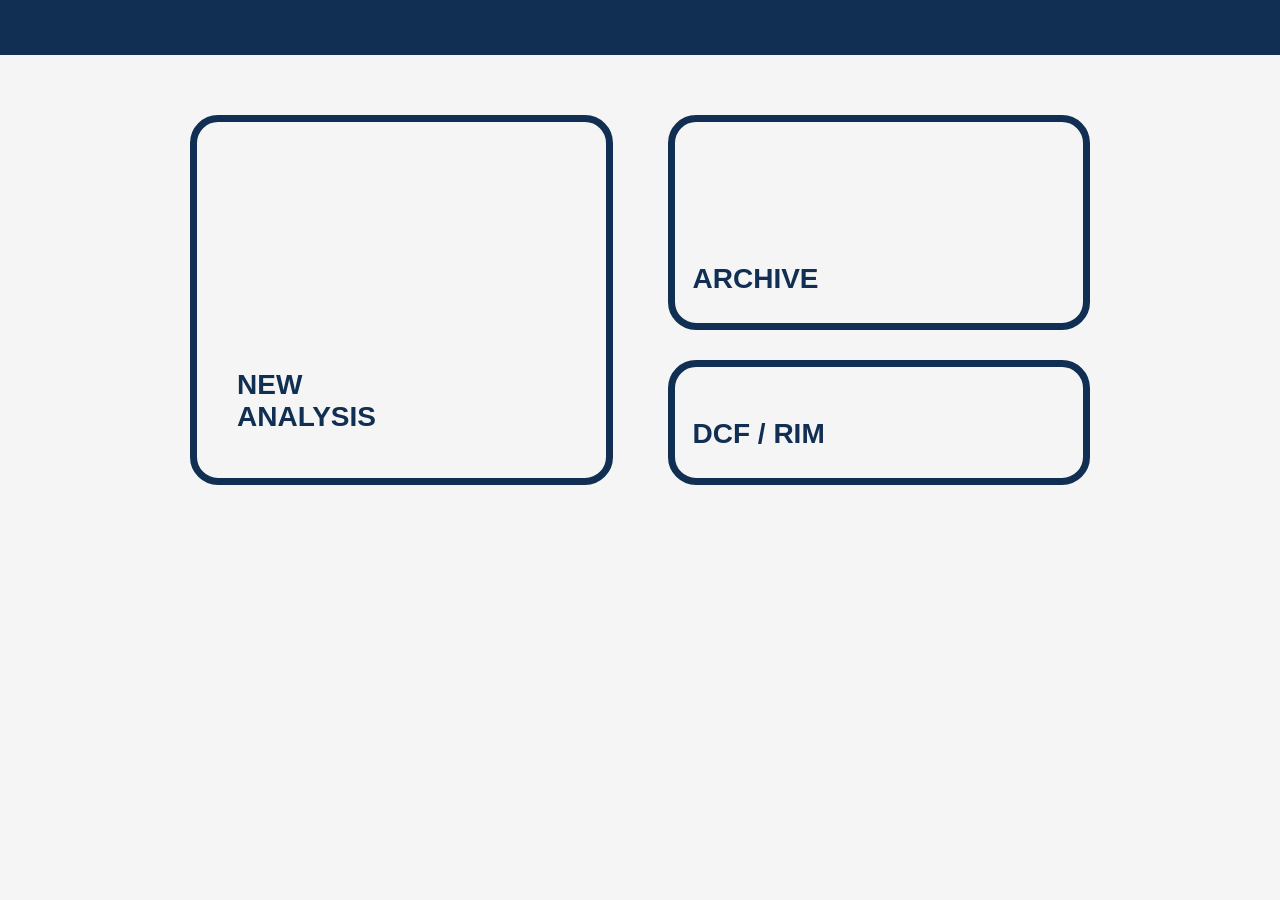
<file: index.html>
<!DOCTYPE html>
<html lang="en">
<head>
  <meta charset="UTF-8" />
  <meta name="viewport" content="width=device-width, initial-scale=1.0" />

  <title>Company Value Evaluation Program</title>

  <link rel="stylesheet" href="home.css" />
</head>

<body>
  <header class="top-bar"></header>

  <main class="home-container">
    <button
      type="button"
      id="newAnalysisButton"
      class="home-card new-analysis-card"
    >
      <span>NEW</span>
      <span>ANALYSIS</span>
    </button>

    <section class="right-card-container">
      <button
        type="button"
        id="archiveButton"
        class="home-card archive-card"
      >
        ARCHIVE
      </button>

      <button
        type="button"
        id="dcfRimButton"
        class="home-card dcf-rim-card"
      >
        DCF / RIM
      </button>
    </section>
  </main>

  <script src="home.js"></script>
</body>
</html>
</file>
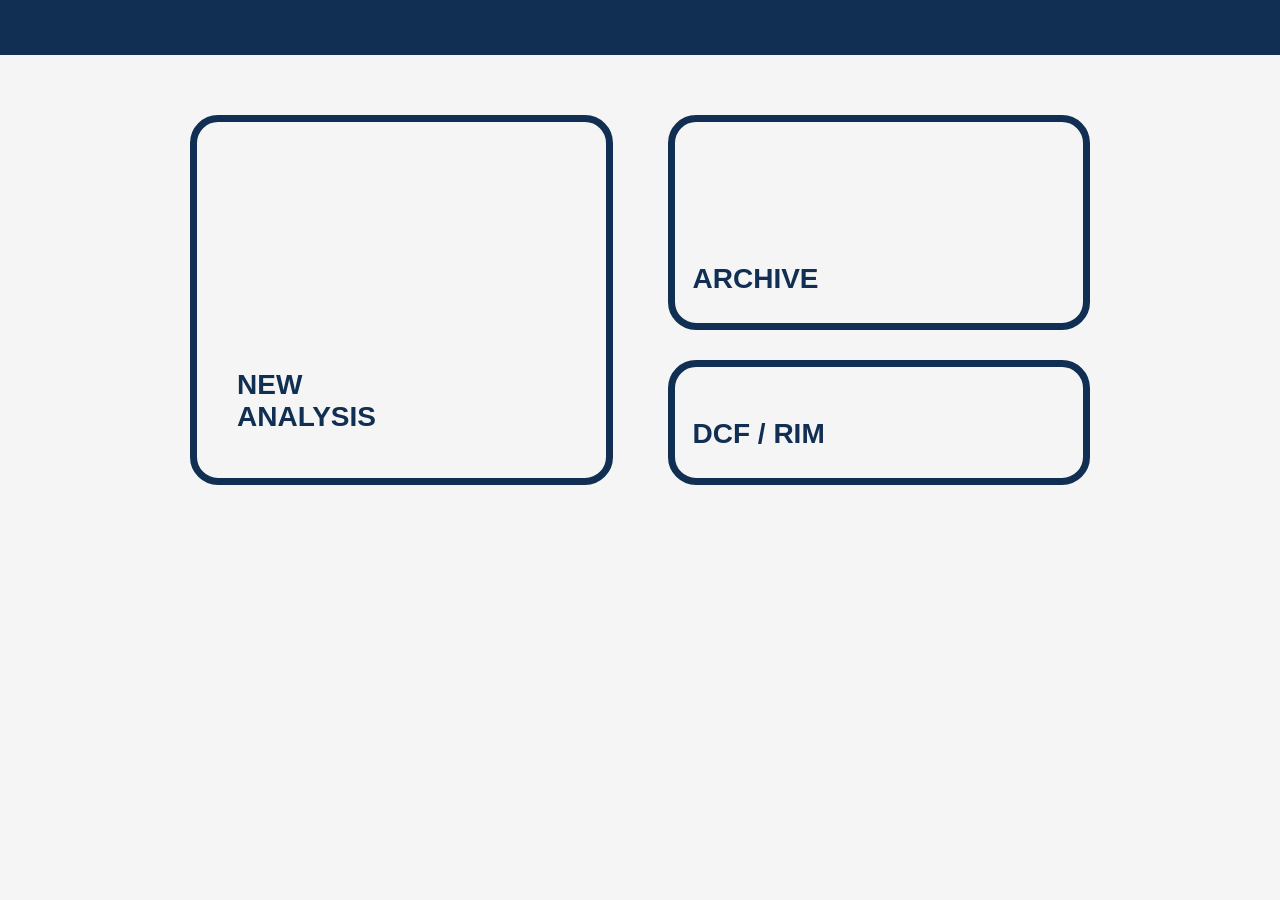
<file: docs/index.html>
<!DOCTYPE html>
<html lang="en">
<head>
  <meta charset="UTF-8" />
  <meta name="viewport" content="width=device-width, initial-scale=1.0" />

  <title>Company Value Evaluation Program</title>

  <link rel="stylesheet" href="home.css" />
</head>

<body>
  <header class="top-bar"></header>

  <main class="home-container">
    <button
      type="button"
      id="newAnalysisButton"
      class="home-card new-analysis-card"
    >
      <span>NEW</span>
      <span>ANALYSIS</span>
    </button>

    <section class="right-card-container">
      <button
        type="button"
        id="archiveButton"
        class="home-card archive-card"
      >
        ARCHIVE
      </button>

      <button
        type="button"
        id="dcfRimButton"
        class="home-card dcf-rim-card"
      >
        DCF / RIM
      </button>
    </section>
  </main>

  <script src="home.js"></script>
</body>
</html>
</file>
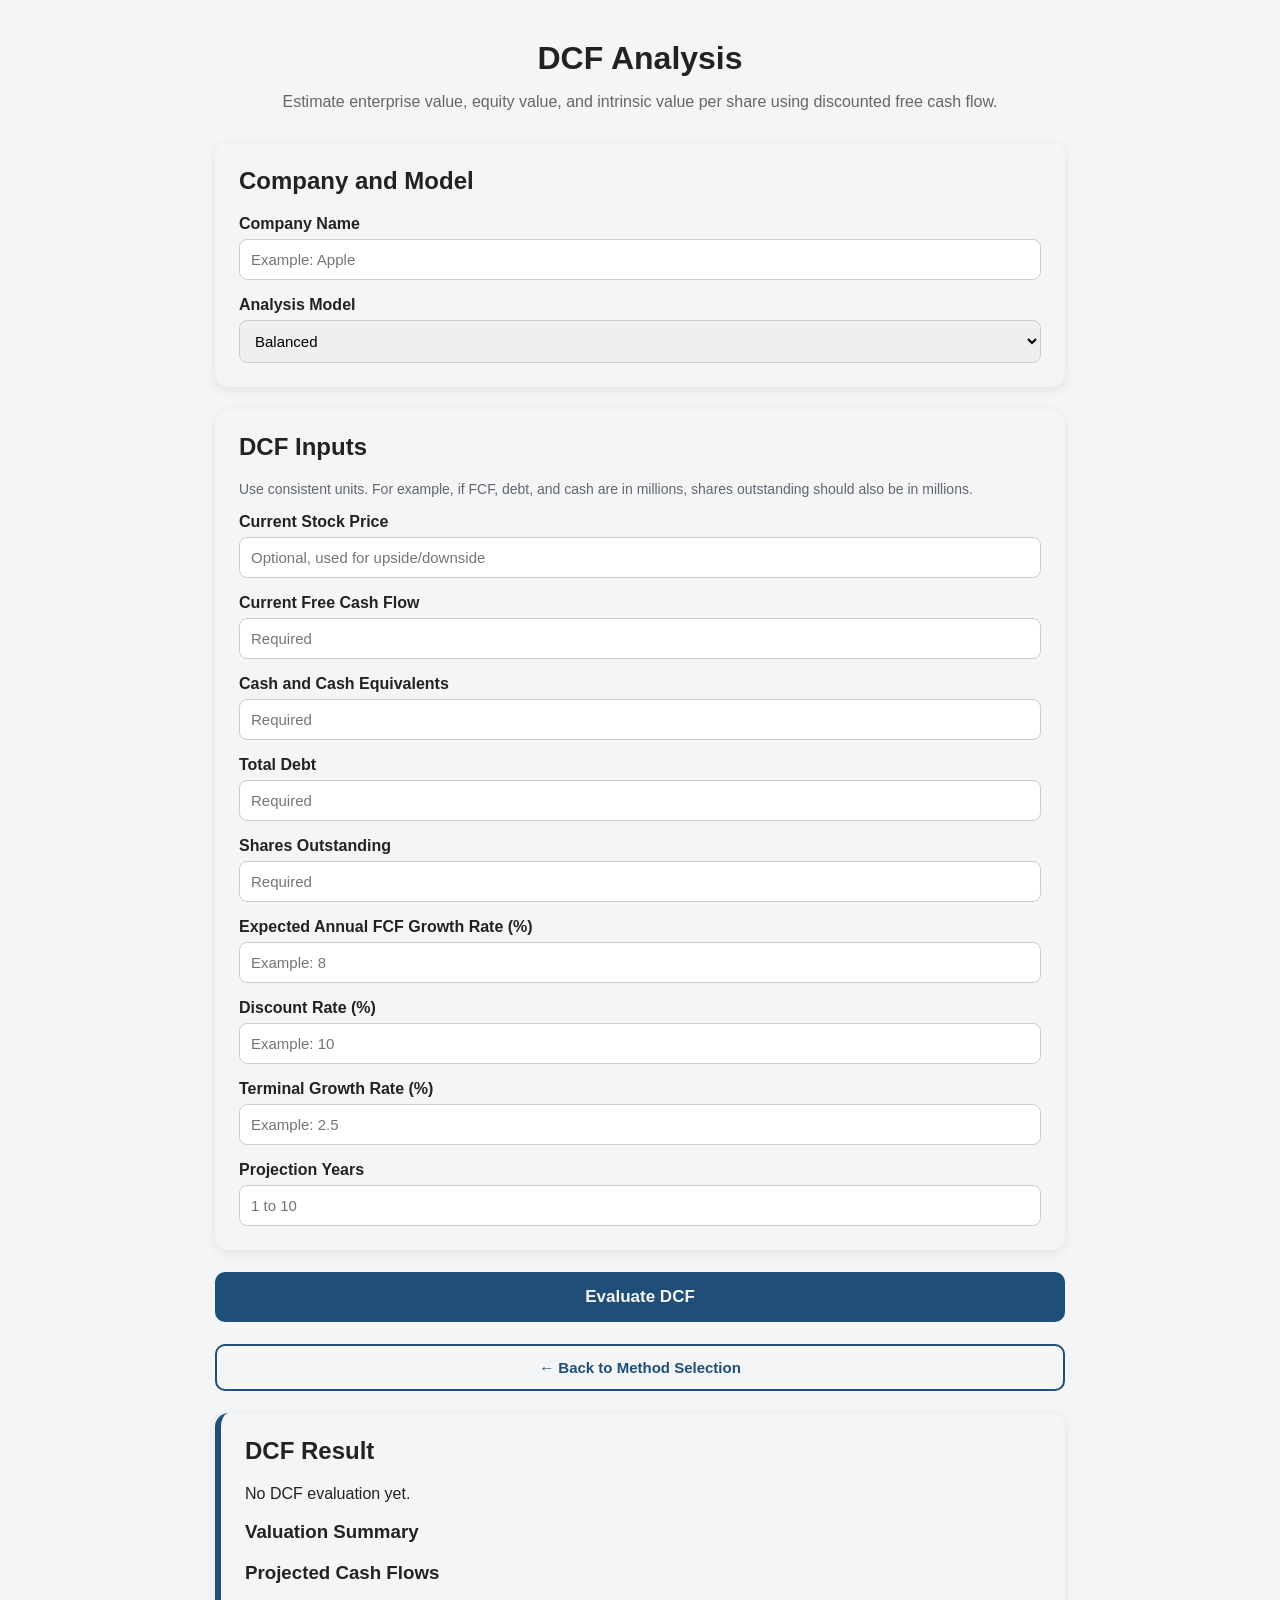
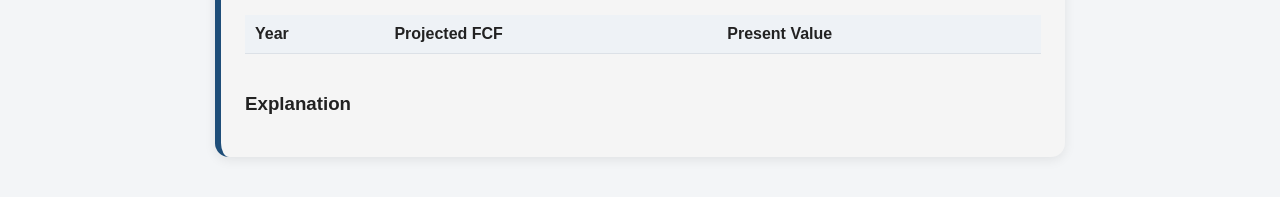
<file: dcf-analysis.html>
<!DOCTYPE html>
<html lang="en">
<head>
  <meta charset="UTF-8" />
  <meta name="viewport" content="width=device-width, initial-scale=1.0" />

  <title>DCF Analysis</title>
  <link rel="stylesheet" href="analysis.css" />
</head>
<body>
  <main class="container">
    <header class="app-header">
      <h1>DCF Analysis</h1>
      <p>
        Estimate enterprise value, equity value, and intrinsic value per share using discounted free cash flow.
      </p>
    </header>

    <section class="card">
      <h2>Company and Model</h2>

      <label for="companyName">Company Name</label>
      <input
        type="text"
        id="companyName"
        placeholder="Example: Apple"
      />

      <label for="model">Analysis Model</label>
      <select id="model">
        <option value="optimistic">Optimistic</option>
        <option value="balanced" selected>Balanced</option>
        <option value="conservative">Conservative</option>
      </select>
    </section>

    <section class="card">
      <h2>DCF Inputs</h2>
      <p class="input-help">
        Use consistent units. For example, if FCF, debt, and cash are in millions, shares outstanding should also be in millions.
      </p>

      <label for="stockPrice">Current Stock Price</label>
      <input
        type="number"
        id="stockPrice"
        placeholder="Optional, used for upside/downside"
      />

      <label for="FCF">Current Free Cash Flow</label>
      <input
        type="number"
        id="FCF"
        placeholder="Required"
      />

      <label for="cash">Cash and Cash Equivalents</label>
      <input
        type="number"
        id="cash"
        placeholder="Required"
      />

      <label for="tDebt">Total Debt</label>
      <input
        type="number"
        id="tDebt"
        placeholder="Required"
      />

      <label for="SO">Shares Outstanding</label>
      <input
        type="number"
        id="SO"
        placeholder="Required"
      />

      <label for="expGrowth">Expected Annual FCF Growth Rate (%)</label>
      <input
        type="number"
        id="expGrowth"
        placeholder="Example: 8"
      />

      <label for="discRate">Discount Rate (%)</label>
      <input
        type="number"
        id="discRate"
        placeholder="Example: 10"
      />

      <label for="termGrowth">Terminal Growth Rate (%)</label>
      <input
        type="number"
        id="termGrowth"
        placeholder="Example: 2.5"
      />

      <label for="projYears">Projection Years</label>
      <input
        type="number"
        id="projYears"
        placeholder="1 to 10"
        min="1"
        max="10"
      />
    </section>

    <button
      type="button"
      id="evaluateDcfButton"
      class="evaluation"
    >
      Evaluate DCF
    </button>

    <button
      type="button"
      id="backButton"
      class="secondary-button"
    >
      ← Back to Method Selection
    </button>

    <section class="result-card">
      <h2>DCF Result</h2>
      <p id="dcfResultText">No DCF evaluation yet.</p>

      <h3>Valuation Summary</h3>
      <div id="dcfSummaryList"></div>

      <h3>Projected Cash Flows</h3>
      <div class="table-wrapper">
        <table class="dcf-table">
          <thead>
            <tr>
              <th>Year</th>
              <th>Projected FCF</th>
              <th>Present Value</th>
            </tr>
          </thead>
          <tbody id="projectedCashFlowTableBody"></tbody>
        </table>
      </div>

      <h3>Explanation</h3>
      <ul id="dcfExplanationList"></ul>
    </section>
  </main>

  <script src="dcf-analysis.js"></script>
</body>
</html>
</file>
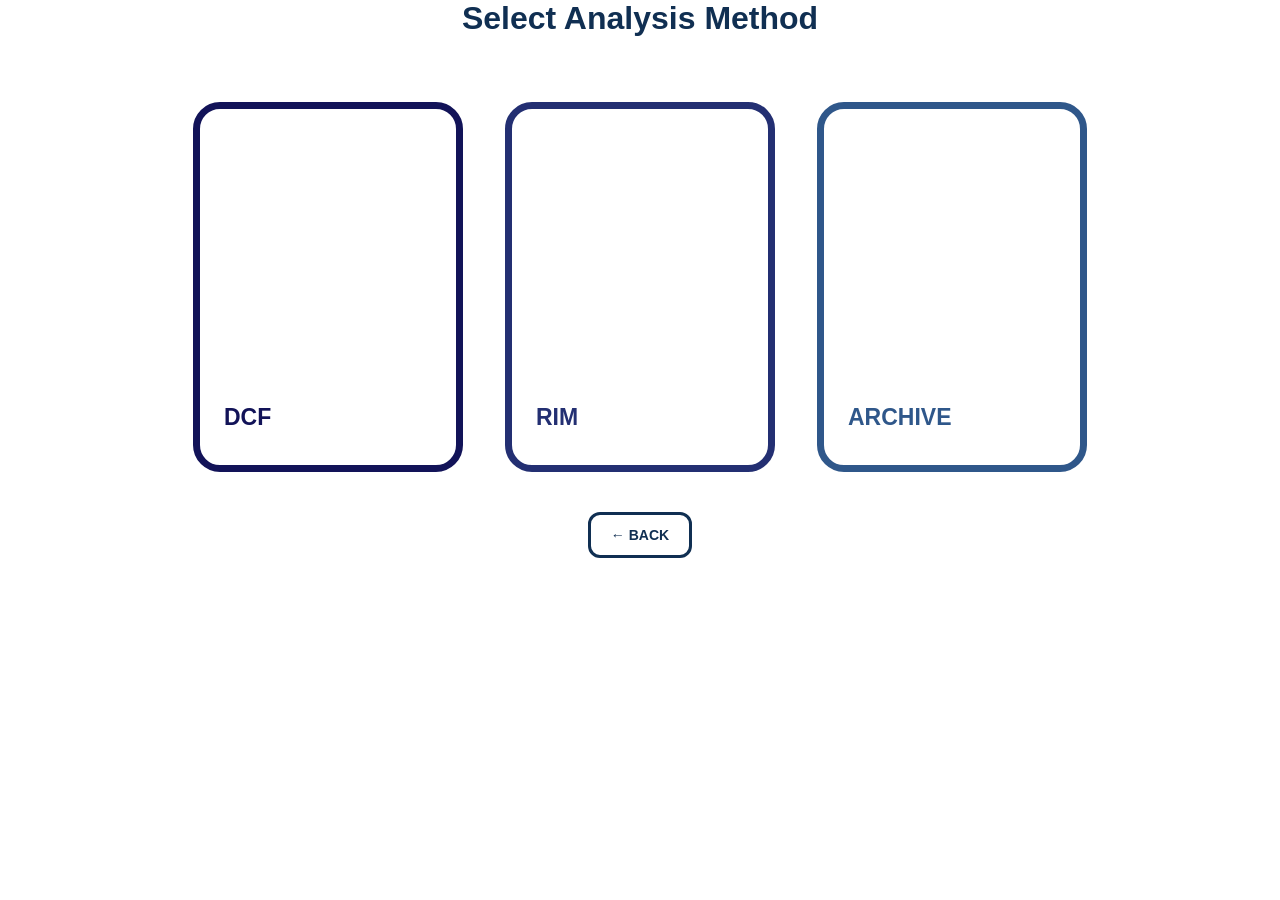
<file: dcf_rim_selection.html>
<!DOCTYPE html>
<html lang="en">
<head>
  <meta charset="UTF-8" />
  <meta name="viewport" content="width=device-width, initial-scale=1.0" />

  <title>DCF/RIM Method Selection</title>
  <link rel="stylesheet" href="dcf.css" />
</head>

<body>
  <header>Select Analysis Method</header>

  <main class="method-selection-container">
    <button
      type="button"
      id="dcfButton"
      class="method-card dcf-card"
    >
      DCF
    </button>

    <button
      type="button"
      id="rimButton"
      class="method-card rim-card"
    >
      RIM
    </button>

    <button
      type="button"
      id="archiveButton"
      class="method-card archive-card"
    >
      ARCHIVE
    </button>
  </main>

  <button
    type="button"
    id="backButton"
    class="back-button"
  >
    ← BACK
  </button>

  <script src="dcf.js"></script>
</body>
</html>
</file>
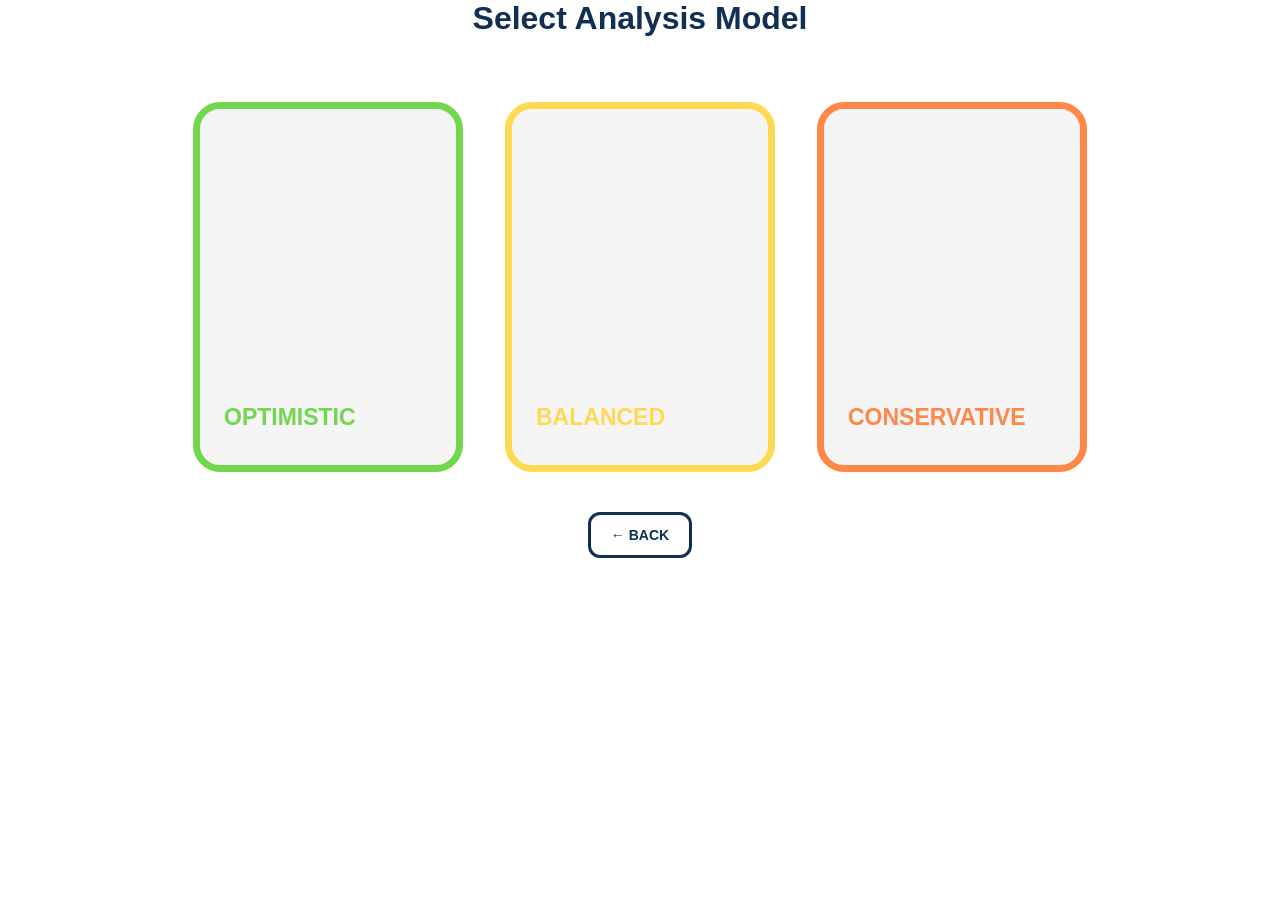
<file: model-selection.html>
<!DOCTYPE html>
<html lang="en">
<head>
  <meta charset="UTF-8" />
  <meta name="viewport" content="width=device-width, initial-scale=1.0" />

  <title>Select Analysis Model</title>
  
  <link rel="stylesheet" href="model-selection.css" />
</head>

<body>
  <header>Select Analysis Model</header>
  <main class="model-selection-container">
    <button
      type="button"
      id="optButton"
      class="model-card optimistic-card"
    >
      OPTIMISTIC
    </button>

    <button
      type="button"
      id="balButton"
      class="model-card balanced-card"
    >
      BALANCED
    </button>

    <button
      type="button"
      id="conButton"
      class="model-card conservative-card"
    >
      CONSERVATIVE
    </button>
  </main>

  <button
    type="button"
    id="backButton"
    class="back-button"
  >
    ← BACK
  </button>

  <script src="model-selection.js"></script>
</body>
</html>
</file>
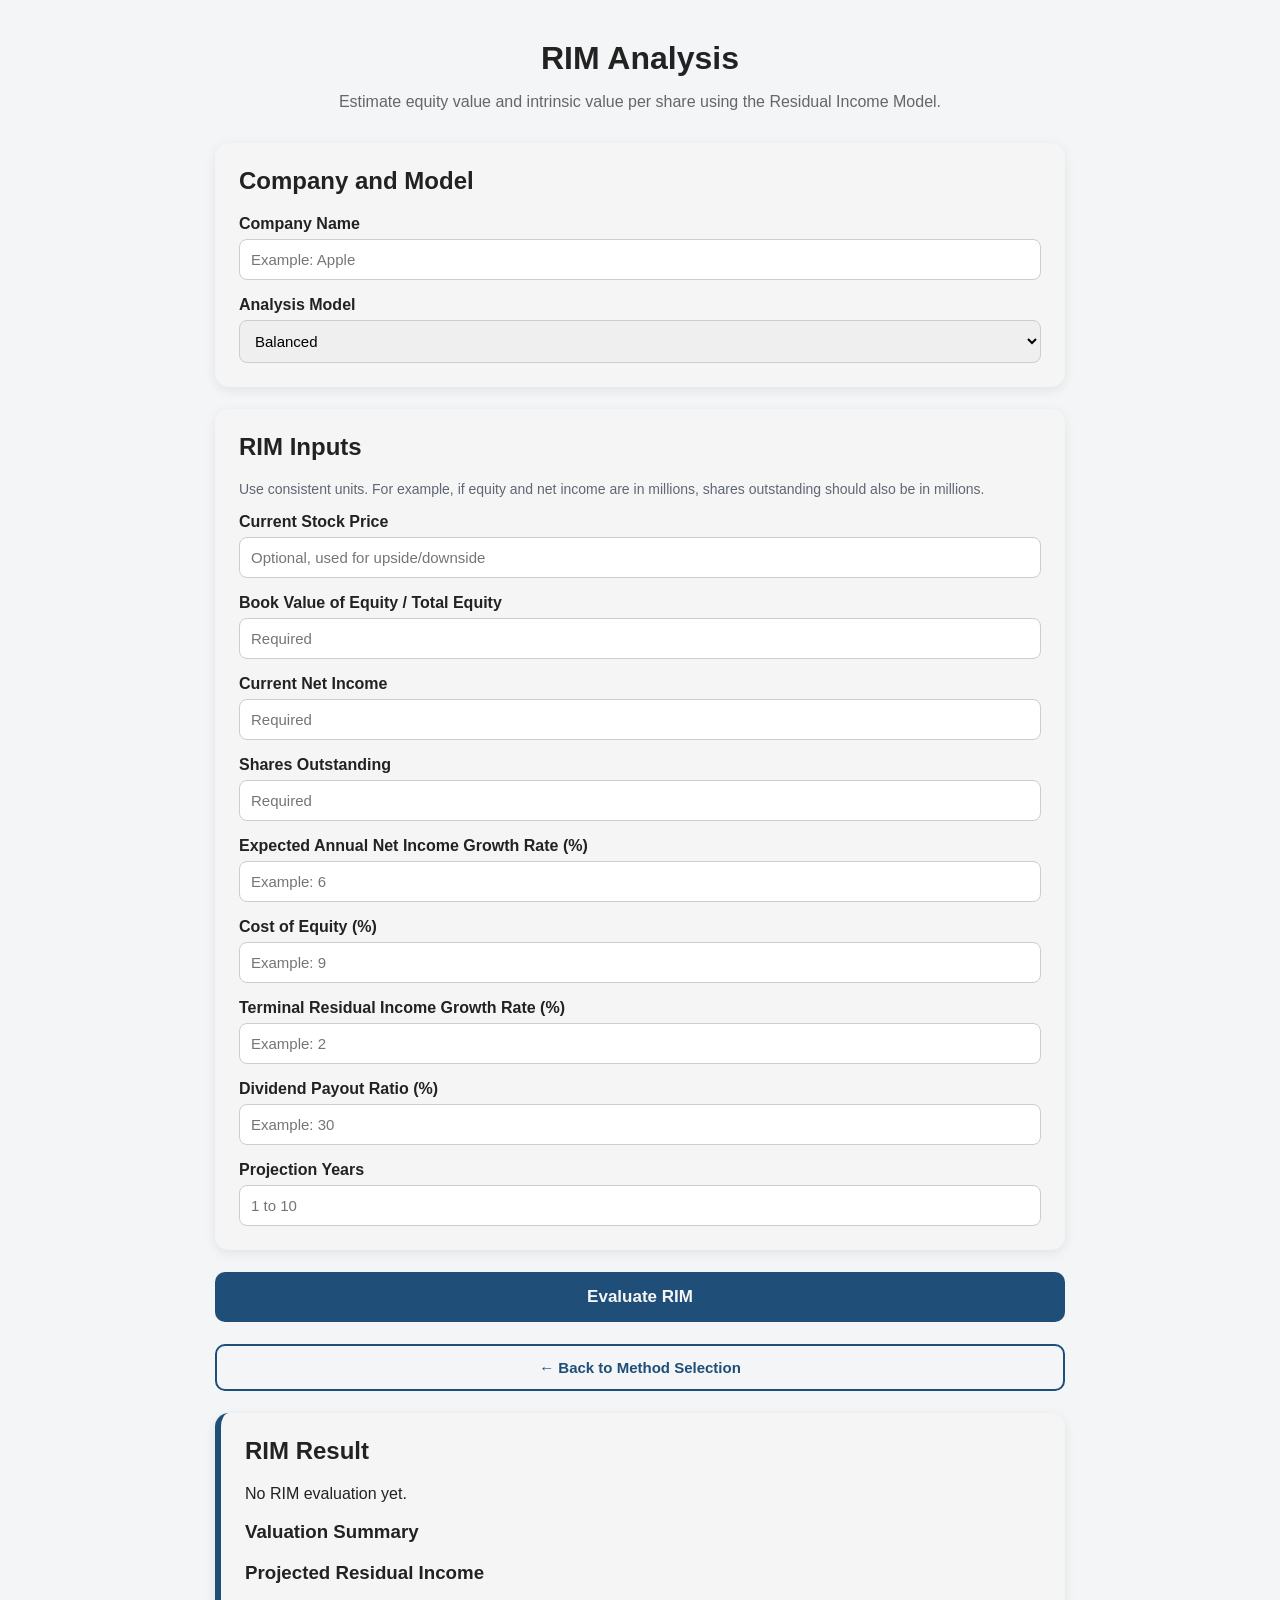
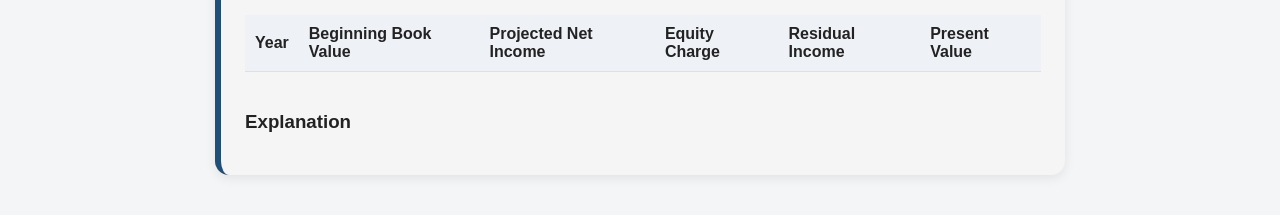
<file: rim-analysis.html>
<!DOCTYPE html>
<html lang="en">
<head>
  <meta charset="UTF-8" />
  <meta name="viewport" content="width=device-width, initial-scale=1.0" />

  <title>RIM Analysis</title>
  <link rel="stylesheet" href="analysis.css" />
</head>
<body>
  <main class="container">
    <header class="app-header">
      <h1>RIM Analysis</h1>
      <p>
        Estimate equity value and intrinsic value per share using the Residual Income Model.
      </p>
    </header>

    <section class="card">
      <h2>Company and Model</h2>

      <label for="companyName">Company Name</label>
      <input
        type="text"
        id="companyName"
        placeholder="Example: Apple"
      />

      <label for="model">Analysis Model</label>
      <select id="model">
        <option value="optimistic">Optimistic</option>
        <option value="balanced" selected>Balanced</option>
        <option value="conservative">Conservative</option>
      </select>
    </section>

    <section class="card">
      <h2>RIM Inputs</h2>
      <p class="input-help">
        Use consistent units. For example, if equity and net income are in millions, shares outstanding should also be in millions.
      </p>

      <label for="stockPrice">Current Stock Price</label>
      <input
        type="number"
        id="stockPrice"
        placeholder="Optional, used for upside/downside"
      />

      <label for="tEquity">Book Value of Equity / Total Equity</label>
      <input
        type="number"
        id="tEquity"
        placeholder="Required"
      />

      <label for="netInc">Current Net Income</label>
      <input
        type="number"
        id="netInc"
        placeholder="Required"
      />

      <label for="SO">Shares Outstanding</label>
      <input
        type="number"
        id="SO"
        placeholder="Required"
      />

      <label for="expGrowth">Expected Annual Net Income Growth Rate (%)</label>
      <input
        type="number"
        id="expGrowth"
        placeholder="Example: 6"
      />

      <label for="costOfEquity">Cost of Equity (%)</label>
      <input
        type="number"
        id="costOfEquity"
        placeholder="Example: 9"
      />

      <label for="termGrowth">Terminal Residual Income Growth Rate (%)</label>
      <input
        type="number"
        id="termGrowth"
        placeholder="Example: 2"
      />

      <label for="payoutRatio">Dividend Payout Ratio (%)</label>
      <input
        type="number"
        id="payoutRatio"
        placeholder="Example: 30"
        min="0"
        max="100"
      />

      <label for="projYears">Projection Years</label>
      <input
        type="number"
        id="projYears"
        placeholder="1 to 10"
        min="1"
        max="10"
      />
    </section>

    <button
      type="button"
      id="evaluateRimButton"
      class="evaluation"
    >
      Evaluate RIM
    </button>

    <button
      type="button"
      id="backButton"
      class="secondary-button"
    >
      ← Back to Method Selection
    </button>

    <section class="result-card">
      <h2>RIM Result</h2>
      <p id="rimResultText">No RIM evaluation yet.</p>

      <h3>Valuation Summary</h3>
      <div id="rimSummaryList"></div>

      <h3>Projected Residual Income</h3>
      <div class="table-wrapper">
        <table class="dcf-table">
          <thead>
            <tr>
              <th>Year</th>
              <th>Beginning Book Value</th>
              <th>Projected Net Income</th>
              <th>Equity Charge</th>
              <th>Residual Income</th>
              <th>Present Value</th>
            </tr>
          </thead>
          <tbody id="residualIncomeTableBody"></tbody>
        </table>
      </div>

      <h3>Explanation</h3>
      <ul id="rimExplanationList"></ul>
    </section>
  </main>

  <script src="rim-analysis.js"></script>
</body>
</html>
</file>
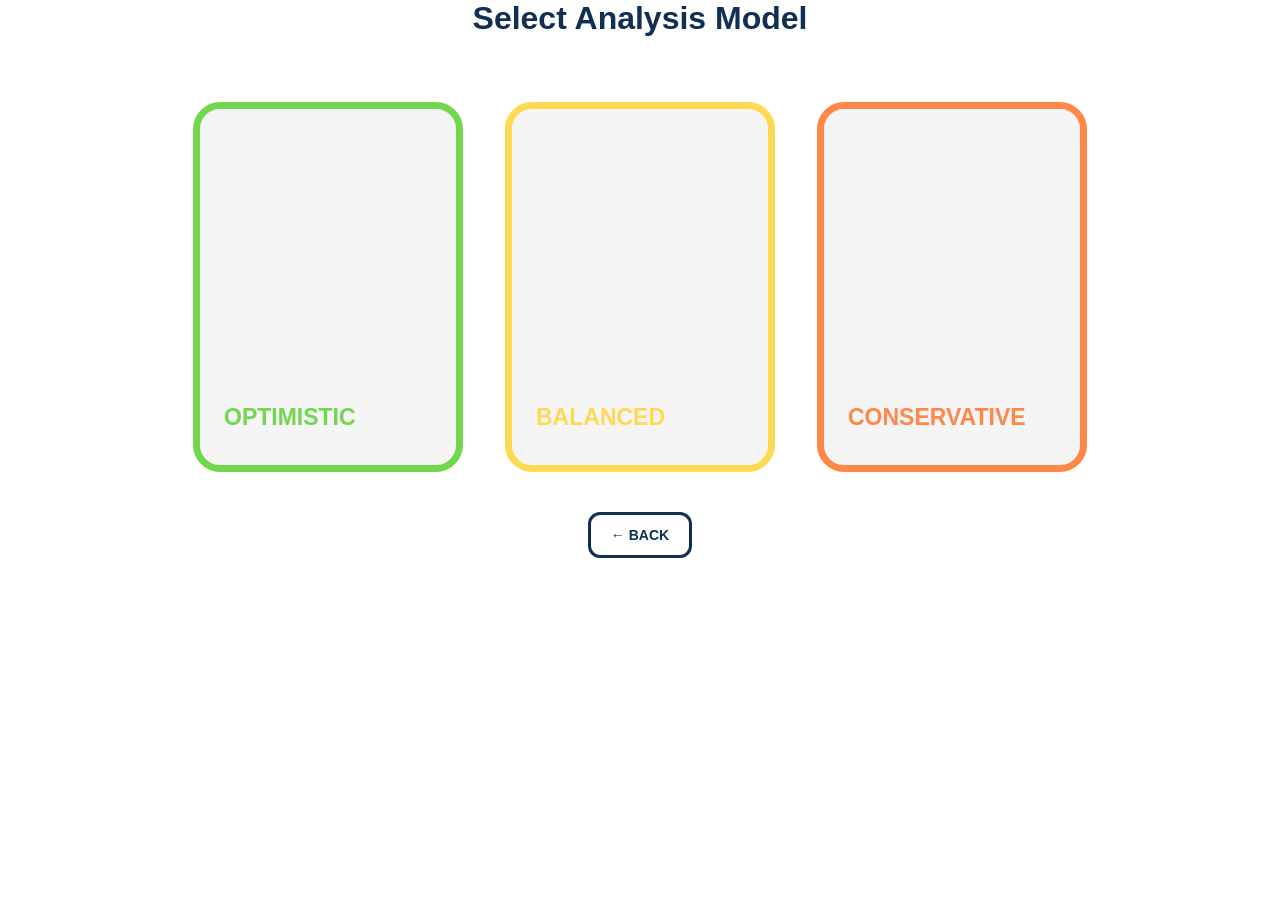
<file: docs/model-selection.html>
<!DOCTYPE html>
<html lang="en">
<head>
  <meta charset="UTF-8" />
  <meta name="viewport" content="width=device-width, initial-scale=1.0" />

  <title>Select Analysis Model</title>
  
  <link rel="stylesheet" href="model-selection.css" />
</head>

<body>
  <header>Select Analysis Model</header>
  <main class="model-selection-container">
    <button
      type="button"
      id="optButton"
      class="model-card optimistic-card"
    >
      OPTIMISTIC
    </button>

    <button
      type="button"
      id="balButton"
      class="model-card balanced-card"
    >
      BALANCED
    </button>

    <button
      type="button"
      id="conButton"
      class="model-card conservative-card"
    >
      CONSERVATIVE
    </button>
  </main>

  <button
    type="button"
    id="backButton"
    class="back-button"
  >
    ← BACK
  </button>

  <script src="model-selection.js"></script>
</body>
</html>
</file>
<file: home.css>
:root {
  --navy: #102f52;
  --background: #f5f5f5;
  --hover-background: var(--navy);
}

* {
  box-sizing: border-box;
}

body {
  margin: 0;
  min-height: 100vh;

  background-color: var(--background);
  color: var(--navy);

  font-family: Arial, sans-serif;
}

button {
  font-family: inherit;
}

.top-bar {
  width: 100%;
  height: 55px;

  background-color: var(--navy);
}

.home-container {
  display: grid;
  grid-template-columns: 1fr 1fr;
  gap: 55px;

  width: min(88%, 900px);

  margin: 60px auto;
}

.home-card {
  border: 7px solid var(--navy);
  border-radius: 28px;

  background-color: #f5f5f5;
  color: var(--navy);

  font-size: 28px;
  font-weight: 900;
  text-align: left;

  cursor: pointer;

  transition:
    transform 0.2s ease,
    background-color 0.2s ease,
    box-shadow 0.2s ease;
}

.home-card:hover {
  transform: translateY(-5px);

  background-color: var(--hover-background);
  color: whitesmoke;

  box-shadow: 0 14px 28px rgba(16, 47, 82, 0.14);
}

.new-analysis-card {
  display: flex;
  flex-direction: column;
  justify-content: flex-end;

  min-height: 370px;

  padding: 45px 40px;
}

.right-card-container {
  display: grid;
  grid-template-rows: 1fr 0.58fr;
  gap: 30px;
}

.archive-card,
.dcf-rim-card {
  display: flex;
  align-items: flex-end;

  width: 100%;

  padding: 28px 18px;
}

@media (max-width: 800px) {
  .home-container {
    grid-template-columns: 1fr;

    width: min(88%, 520px);
  }

  .new-analysis-card {
    min-height: 260px;
  }

  .archive-card,
  .dcf-rim-card {
    min-height: 160px;
  }
}
</file>
<file: docs/home.css>
:root {
  --navy: #102f52;
  --background: #f5f5f5;
  --hover-background: var(--navy);
}

* {
  box-sizing: border-box;
}

body {
  margin: 0;
  min-height: 100vh;

  background-color: var(--background);
  color: var(--navy);

  font-family: Arial, sans-serif;
}

button {
  font-family: inherit;
}

.top-bar {
  width: 100%;
  height: 55px;

  background-color: var(--navy);
}

.home-container {
  display: grid;
  grid-template-columns: 1fr 1fr;
  gap: 55px;

  width: min(88%, 900px);

  margin: 60px auto;
}

.home-card {
  border: 7px solid var(--navy);
  border-radius: 28px;

  background-color: #f5f5f5;
  color: var(--navy);

  font-size: 28px;
  font-weight: 900;
  text-align: left;

  cursor: pointer;

  transition:
    transform 0.2s ease,
    background-color 0.2s ease,
    box-shadow 0.2s ease;
}

.home-card:hover {
  transform: translateY(-5px);

  background-color: var(--hover-background);
  color: whitesmoke;

  box-shadow: 0 14px 28px rgba(16, 47, 82, 0.14);
}

.new-analysis-card {
  display: flex;
  flex-direction: column;
  justify-content: flex-end;

  min-height: 370px;

  padding: 45px 40px;
}

.right-card-container {
  display: grid;
  grid-template-rows: 1fr 0.58fr;
  gap: 30px;
}

.archive-card,
.dcf-rim-card {
  display: flex;
  align-items: flex-end;

  width: 100%;

  padding: 28px 18px;
}

@media (max-width: 800px) {
  .home-container {
    grid-template-columns: 1fr;

    width: min(88%, 520px);
  }

  .new-analysis-card {
    min-height: 260px;
  }

  .archive-card,
  .dcf-rim-card {
    min-height: 160px;
  }
}
</file>
<file: analysis.css>
* {
  box-sizing: border-box;
}

body {
  margin: 0;
  font-family: Arial, sans-serif;
  background-color: #f3f5f7;
  color: #222;
}

.container {
  width: 90%;
  max-width: 850px;
  margin: 40px auto;
}

.app-header {
  text-align: center;
  margin-bottom: 32px;
}

.app-header h1 {
  margin-bottom: 8px;
  font-size: 32px;
}

.app-header p {
  color: #666;
  font-size: 16px;
}

.card,
.result-card {
  background-color: whitesmoke;
  padding: 24px;
  margin-bottom: 22px;
  border-radius: 14px;
  box-shadow: 0 3px 12px rgba(0, 0, 0, 0.08);
}

.card h2,
.result-card h2 {
  margin-top: 0;
}


label {
  display: block;
  margin-top: 16px;
  margin-bottom: 6px;
  font-weight: bold;
}

input,
select {
  width: 100%;
  padding: 11px;
  border: 1px solid #c8ced6;
  border-radius: 8px;
  font-size: 15px;
}

input:focus,
select:focus {
  outline: none;
  border-color: #1f4e79;
}

:root {
  --navy: #102f52;
  --optimistic: #72d64f;
  --balanced: #ffc800;
  --conservative: #ff8749;
}

.model-card {
  width: 264px;
  padding: 15px;
  margin-bottom: 22px;

  border-width: 3px;
  border-style: solid;
  border-radius: 10px;

  background-color: hsl(209, 50%, 68%);
  color: whitesmoke;
  font-size: 17px;
  font-weight: bold;
  cursor: pointer;
}

.model-card:hover {
  transform: translateY(-2px);
  box-shadow: 0 15px 28px rgba(20, 35, 55, 0.14);
}

.optimistic-card {
  background-color: whitesmoke;
  border-color: var(--optimistic);
  color: var(--optimistic);
}

.optimistic-card:hover {
  background-color: rgba(114, 214, 79, 1.00);
  color: whitesmoke;
}

.balanced-card {
  background-color: whitesmoke;
  border-color: var(--balanced);
  color: var(--balanced);
}

.balanced-card:hover {
  background-color: rgb(255, 200, 0);
  color: whitesmoke;
}

.conservative-card {
  background-color: whitesmoke;
  border-color: var(--conservative);
  color: var(--conservative);
}

.conservative-card:hover {
  background-color: rgba(255, 135, 73, 1.00);
  color: whitesmoke;
}
.evaluation {
  width: 100%;
  padding: 15px;
  margin-bottom: 22px;
  border: none;
  border-radius: 10px;
  background-color: #1f4e79;
  color: whitesmoke;
  font-size: 17px;
  font-weight: bold;
  cursor: pointer;
}


.evaluation:hover {
  background-color: #163a5a;
  box-shadow: 0 15px 28px rgba(20, 35, 55, 0.14);
}

button:disabled {
  background-color: #9aa8b5;
  cursor: not-allowed;
}

.result-card {
  border-left: 6px solid #1f4e79;
}

#resultText {
  font-size: 20px;
  font-weight: bold;
}

#reasonList {
  padding-left: 22px;
}

#reasonList li {
  margin-bottom: 8px;
  line-height: 1.4;
}

.error {
  color: #b00020;
}

.positive {
  color: #1b7f3a;
}

.neutral {
  color: #8a6d00;
}

.negative {
  color: #b00020;
}

.chart-container {
  position: relative;
  width: 100%;
  max-width: 520px;
  height: 420px;
  margin: 24px auto;
}

#categoryScoreList {
  margin-bottom: 20px;
}

.category-score-row {
  display: flex;
  justify-content: space-between;
  padding: 8px 0;
  border-bottom: 1px solid #e3e6ea;
}

.category-score-name {
  font-weight: bold;
}

.explanation-section {
  margin-bottom: 18px;
}

.explanation-section h4 {
  margin-bottom: 8px;
}

.positive {
  color: #1b7f3a;
}

.neutral {
  color: #8a6d00;
}

.negative {
  color: #b00020;
}

.error {
  color: #b00020;
}
.selected-model-text,
.input-help {
  color: #5e6773;
  font-size: 14px;
}

.secondary-button {
  display: block;
  width: 100%;
  padding: 13px;
  margin-bottom: 22px;
  border: 2px solid #1f4e79;
  border-radius: 10px;
  background-color: transparent;
  color: #1f4e79;
  font-size: 15px;
  font-weight: bold;
  cursor: pointer;
}

.secondary-button:hover {
  background-color: #1f4e79;
  color: whitesmoke;
}

.table-wrapper {
  width: 100%;
  overflow-x: auto;
}

.dcf-table {
  width: 100%;
  border-collapse: collapse;
  margin-top: 12px;
  margin-bottom: 20px;
}

.dcf-table th,
.dcf-table td {
  padding: 10px;
  border-bottom: 1px solid #dce1e7;
  text-align: left;
}

.dcf-table th {
  background-color: #eef2f6;
  font-weight: bold;
}
</file>
<file: dcf.css>
header{
    color: #102f52;
    font-weight: 800;
    font-size: xx-large;
    font-family: inherit;
    text-align: center;  
}

:root {
    --navy: #102f52;
    --dcf: #121358;
    --rim: #232f72;
    --archive: #2f578a;
}

* {
  box-sizing: border-box;
}

body {
    margin: 0;
    min-height: 100vh;

    background-color: #ffffff;

    font-family: Arial, sans-serif;
}

button {
    font-family: inherit;
}

.method-selection-container {
    display: grid;
    grid-template-columns: repeat(3, minmax(220px, 270px));
    justify-content: center;
    gap: 42px;

    width: 100%;

    padding: 65px 40px 35px;
}

.method-card {
    display: flex;
    align-items: flex-end;

    min-height: 370px;

    padding: 34px 24px;

    border-width: 7px;
    border-style: solid;
    border-radius: 27px;

    background-color: #ffffff;

    font-size: 23px;
    font-weight: 900;
    text-align: left;

    cursor: pointer;

    transition:
    transform 0.2s ease,
    background-color 0.2s ease,
    box-shadow 0.2s ease;
}

.method-card:hover {
    transform: translateY(-7px);

    box-shadow: 0 15px 28px rgba(20, 35, 55, 0.14);
}

.dcf-card {
    border-color: var(--dcf);
    color: var(--dcf);
}

.dcf-card:hover {
    background-color: rgba(18, 19, 88, 1.00);
    color: whitesmoke;
}

.rim-card {
    border-color: var(--rim);
    color: var(--rim);
}

.rim-card:hover {
    background-color: rgba(35, 47, 114, 1.00);
    color: whitesmoke;
}

.archive-card {
    border-color: var(--archive);
    color: var(--archive);
}

.archive-card:hover {
    background-color: rgba(47, 87, 138, 1.00);
    color: whitesmoke;
}

.back-button {
  display: block;

  margin: 5px auto 40px;
  padding: 12px 20px;

  border: 3px solid var(--navy);
  border-radius: 12px;

  background-color: #ffffff;
  color: var(--navy);

  font-size: 14px;
  font-weight: 900;

  cursor: pointer;
}

.back-button:hover {
  background-color: var(--navy);
  color: #ffffff;
}

@media (max-width: 900px) {
  .method-selection-container {
    grid-template-columns: 1fr;

    width: min(88%, 420px);

    margin: 0 auto;
    padding-top: 40px;
  }

  .method-card {
    min-height: 230px;
  }
}
</file>
<file: model-selection.css>
header{
  color: #102f52;
  font-weight: 800;
  font-size: xx-large;
  font-family: inherit;
  text-align: center;
}

:root {
  --navy: #102f52;
  --optimistic: #72d64f;
  --balanced: #ffd954;
  --conservative: #ff8749;
}

* {
  box-sizing: border-box;
}

body {
  margin: 0;
  min-height: 100vh;

  background-color: #ffffff;

  font-family: Arial, sans-serif;
}

button {
  font-family: inherit;
}

.model-selection-container {
  display: grid;
  grid-template-columns: repeat(3, minmax(220px, 270px));
  justify-content: center;
  gap: 42px;

  width: 100%;

  padding: 65px 40px 35px;
}

.model-card {
  display: flex;
  align-items: flex-end;

  min-height: 370px;

  padding: 34px 24px;

  border-width: 7px;
  border-style: solid;
  border-radius: 27px;

  background-color: #f5f5f5;

  font-size: 23px;
  font-weight: 900;
  text-align: left;

  cursor: pointer;

  transition:
    transform 0.2s ease,
    background-color 0.2s ease,
    box-shadow 0.2s ease;
}

.model-card:hover {
  transform: translateY(-7px);

  box-shadow: 0 15px 28px rgba(20, 35, 55, 0.14);
}

.optimistic-card {
  border-color: var(--optimistic);
  color: var(--optimistic);
}

.optimistic-card:hover {
  background-color: rgba(114, 214, 79, 1.00);
  color: whitesmoke;
}

.balanced-card {
  border-color: var(--balanced);
  color: var(--balanced);
}

.balanced-card:hover {
  background-color: rgba(255, 217, 84, 1.00);
  color: whitesmoke;
}

.conservative-card {
  border-color: var(--conservative);
  color: var(--conservative);
}

.conservative-card:hover {
  background-color: rgba(255, 135, 73, 1.00);
  color: whitesmoke;
}

.back-button {
  display: block;

  margin: 5px auto 40px;
  padding: 12px 20px;

  border: 3px solid var(--navy);
  border-radius: 12px;

  background-color: #ffffff;
  color: var(--navy);

  font-size: 14px;
  font-weight: 900;

  cursor: pointer;
}

.back-button:hover {
  background-color: var(--navy);
  color: #ffffff;
}

@media (max-width: 900px) {
  .model-selection-container {
    grid-template-columns: 1fr;

    width: min(88%, 420px);

    margin: 0 auto;
    padding-top: 40px;
  }

  .model-card {
    min-height: 230px;
  }
}
</file>
<file: docs/model-selection.css>
header{
  color: #102f52;
  font-weight: 800;
  font-size: xx-large;
  font-family: inherit;
  text-align: center;
}

:root {
  --navy: #102f52;
  --optimistic: #72d64f;
  --balanced: #ffd954;
  --conservative: #ff8749;
}

* {
  box-sizing: border-box;
}

body {
  margin: 0;
  min-height: 100vh;

  background-color: #ffffff;

  font-family: Arial, sans-serif;
}

button {
  font-family: inherit;
}

.model-selection-container {
  display: grid;
  grid-template-columns: repeat(3, minmax(220px, 270px));
  justify-content: center;
  gap: 42px;

  width: 100%;

  padding: 65px 40px 35px;
}

.model-card {
  display: flex;
  align-items: flex-end;

  min-height: 370px;

  padding: 34px 24px;

  border-width: 7px;
  border-style: solid;
  border-radius: 27px;

  background-color: #f5f5f5;

  font-size: 23px;
  font-weight: 900;
  text-align: left;

  cursor: pointer;

  transition:
    transform 0.2s ease,
    background-color 0.2s ease,
    box-shadow 0.2s ease;
}

.model-card:hover {
  transform: translateY(-7px);

  box-shadow: 0 15px 28px rgba(20, 35, 55, 0.14);
}

.optimistic-card {
  border-color: var(--optimistic);
  color: var(--optimistic);
}

.optimistic-card:hover {
  background-color: rgba(114, 214, 79, 1.00);
  color: whitesmoke;
}

.balanced-card {
  border-color: var(--balanced);
  color: var(--balanced);
}

.balanced-card:hover {
  background-color: rgba(255, 217, 84, 1.00);
  color: whitesmoke;
}

.conservative-card {
  border-color: var(--conservative);
  color: var(--conservative);
}

.conservative-card:hover {
  background-color: rgba(255, 135, 73, 1.00);
  color: whitesmoke;
}

.back-button {
  display: block;

  margin: 5px auto 40px;
  padding: 12px 20px;

  border: 3px solid var(--navy);
  border-radius: 12px;

  background-color: #ffffff;
  color: var(--navy);

  font-size: 14px;
  font-weight: 900;

  cursor: pointer;
}

.back-button:hover {
  background-color: var(--navy);
  color: #ffffff;
}

@media (max-width: 900px) {
  .model-selection-container {
    grid-template-columns: 1fr;

    width: min(88%, 420px);

    margin: 0 auto;
    padding-top: 40px;
  }

  .model-card {
    min-height: 230px;
  }
}
</file>
